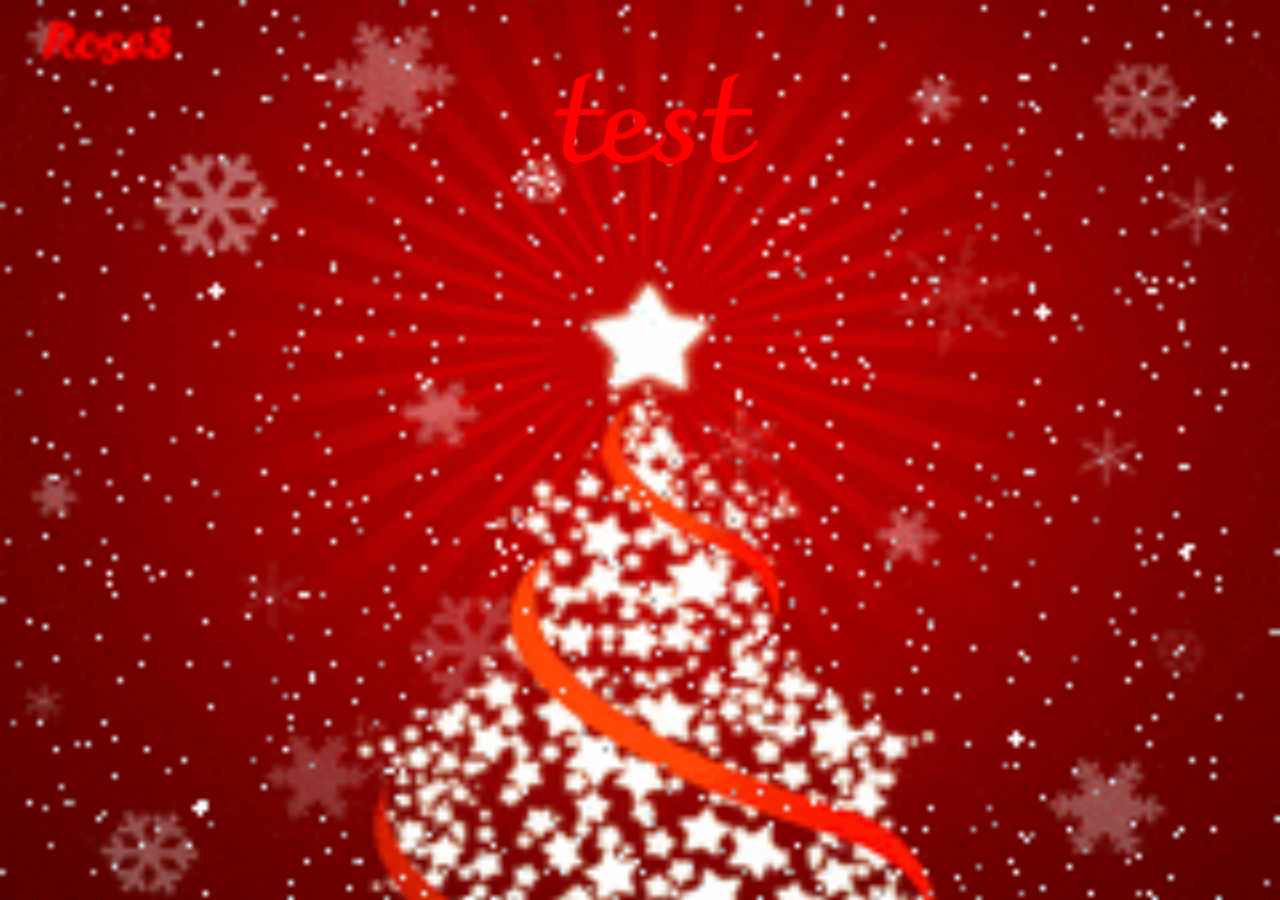
<file: index.html>
<!DOCTYPE HTML PUBLIC "-//W3C//DTD HTML 4.01 Transitional//EN"
"http://www.w3.org/TR/html4/loose.dtd">
<html>
<head>
<title>2HTML 背景顏色 bgcolor 與背景圖片 background 設定 - Wibibi</title>
<link href="https://fonts.googleapis.com/css?family=Black+And+White+Picture" rel="stylesheet">
<link href="https://fonts.googleapis.com/css?family=Noto+Sans+TC" rel="stylesheet">
<link href="https://fonts.googleapis.com/css?family=Charmonman" rel="stylesheet">
<style>
    body{
        background-image: url("merry.gif");
        background-repeat: no-repeat;
        background-size: cover;
        background-color: #000;
    }
    .text {
        width: 100%; 
        position: absolute; 
        color:red; 
        z-index: 1; 
        text-align: center; 
        font-size: 10vw;
        font-family: 'Charmonman', 'Black And White Picture', 'Noto Sans TC', sans-serif;
        font-weight: 1000;
    }
    .blink {
    animation-duration: 1s;
    animation-name: blink;
    animation-iteration-count: infinite;
    animation-direction: alternate;
    animation-timing-function: ease-in-out;
    }
    @keyframes blink {
        from {
            opacity: 1;
            color: brown;
        }
        to {
            opacity: 0;
            color: blue;
        }
    }
</style>

</head>
<body>
    <div class="text blink">test</div>    
</body>
</html>
</file>
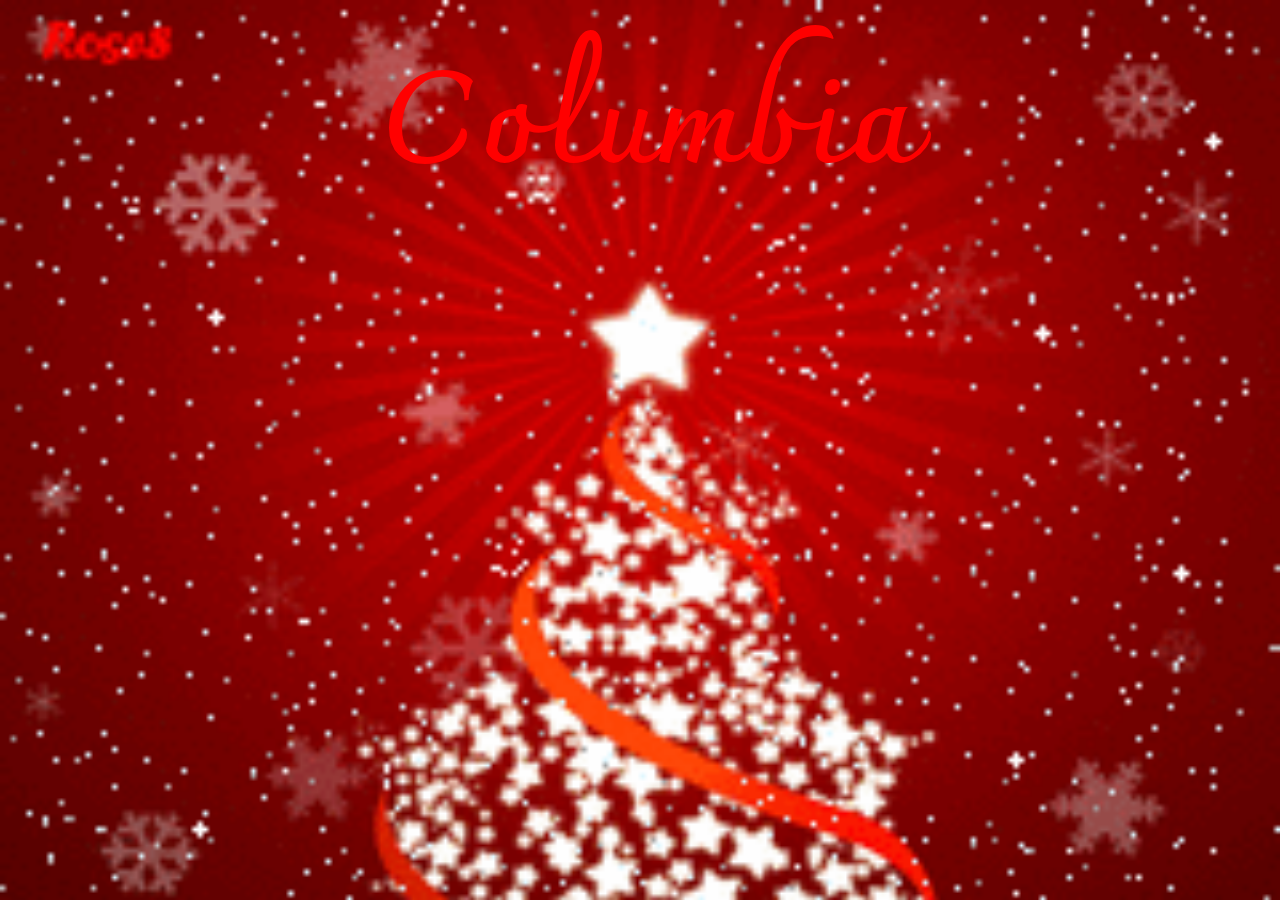
<file: back.html>
<!DOCTYPE HTML PUBLIC "-//W3C//DTD HTML 4.01 Transitional//EN"
"http://www.w3.org/TR/html4/loose.dtd">
<html>
<head>
<title>2HTML 背景顏色 bgcolor 與背景圖片 background 設定 - Wibibi</title>
<link href="https://fonts.googleapis.com/css?family=Black+And+White+Picture" rel="stylesheet">
<link href="https://fonts.googleapis.com/css?family=Noto+Sans+TC" rel="stylesheet">
<link href="https://fonts.googleapis.com/css?family=Charmonman" rel="stylesheet">
<style>
    body{
        background-image: url("merry.gif");
        background-repeat: no-repeat;
        background-size: cover;
        background-color: #000;
    }
    .text {
        width: 100%; 
        position: absolute; 
        color:red; 
        z-index: 1; 
        text-align: center; 
        font-size: 10vw;
        font-family: 'Charmonman', 'Black And White Picture', 'Noto Sans TC', sans-serif;
        font-weight: 1000;
    }
    .blink {
    animation-duration: 1s;
    animation-name: blink;
    animation-iteration-count: infinite;
    animation-direction: alternate;
    animation-timing-function: ease-in-out;
    }
    @keyframes blink {
        from {
            opacity: 1;
            color: brown;
        }
        to {
            opacity: 0;
            color: blue;
        }
    }
</style>

</head>
<body>
    <div class="text blink">Columbia</div>    
</body>
</html>
</file>
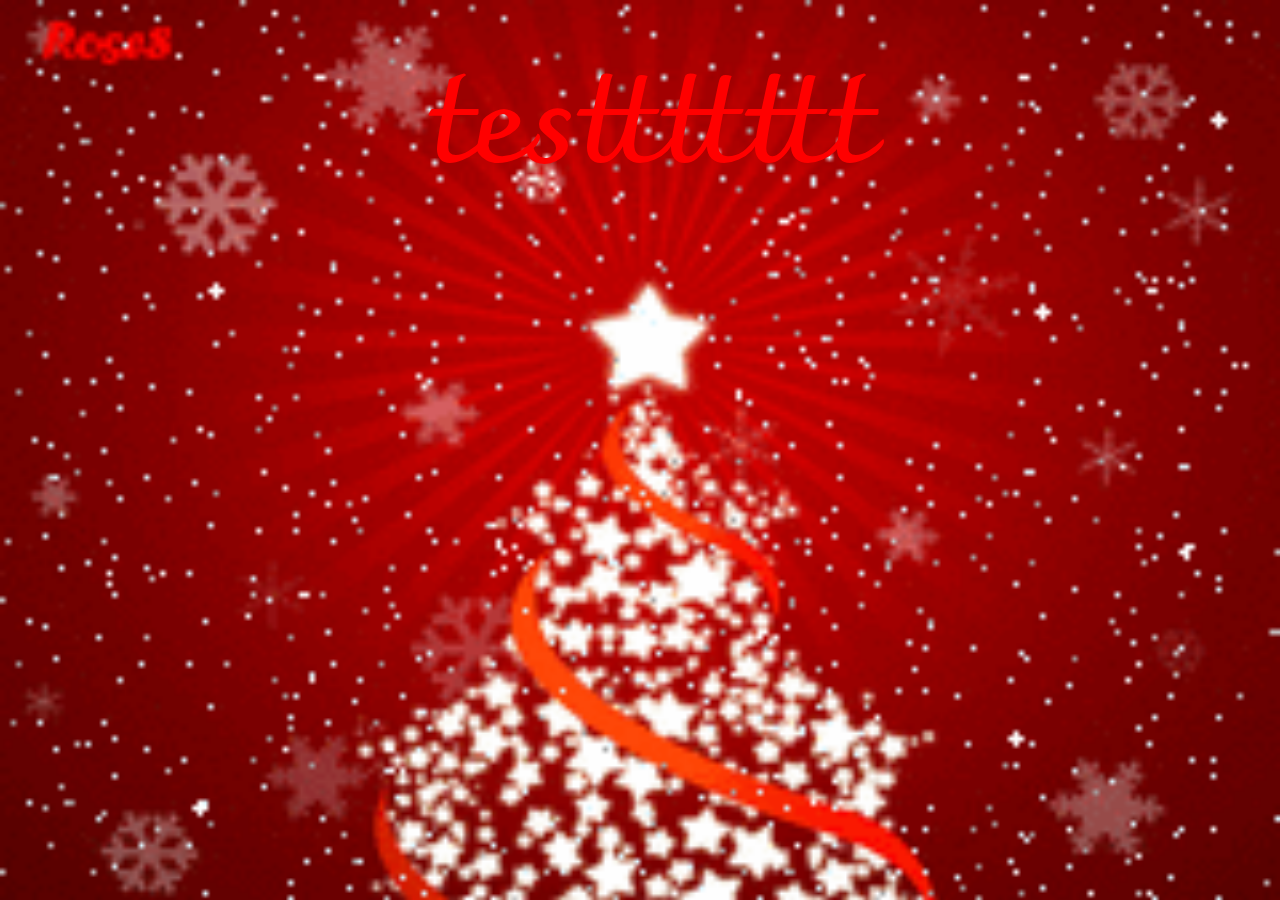
<file: MerryChristmas.html>
<!DOCTYPE HTML PUBLIC "-//W3C//DTD HTML 4.01 Transitional//EN"
"http://www.w3.org/TR/html4/loose.dtd">
<html>
<head>
<title>2HTML 背景顏色 bgcolor 與背景圖片 background 設定 - Wibibi</title>
<link href="https://fonts.googleapis.com/css?family=Black+And+White+Picture" rel="stylesheet">
<link href="https://fonts.googleapis.com/css?family=Noto+Sans+TC" rel="stylesheet">
<link href="https://fonts.googleapis.com/css?family=Charmonman" rel="stylesheet">
<style>
    body{
        background-image: url("merry.gif");
        background-repeat: no-repeat;
        background-size: cover;
    }
    .text {
        width: 100%; 
        position: absolute; 
        color:red; 
        z-index: 1; 
        text-align: center; 
        font-size: 10vw;
        font-family: 'Charmonman', 'Black And White Picture', 'Noto Sans TC', sans-serif;
        font-weight: 1000;
    }
    .blink {
    animation-duration: 1s;
    animation-name: blink;
    animation-iteration-count: infinite;
    animation-direction: alternate;
    animation-timing-function: ease-in-out;
    }
    @keyframes blink {
        from {
            opacity: 1;
            color: brown;
        }
        to {
            opacity: 0;
            color: blue;
        }
    }
</style>

</head>
<body>
    <div class="text blink">testtttttt</div>    
</body>
</html>
</file>
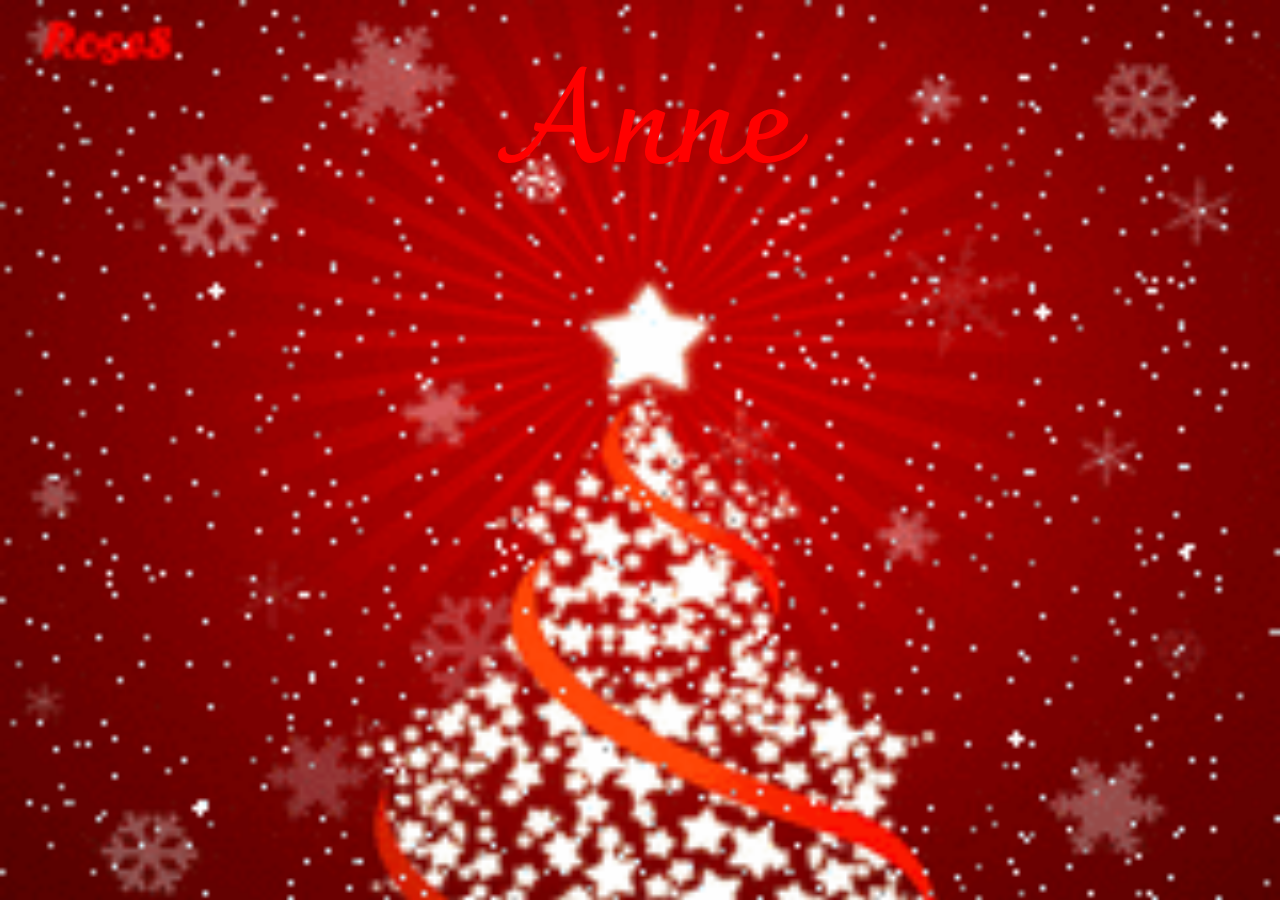
<file: Columbia/Special.html>
<!DOCTYPE HTML PUBLIC "-//W3C//DTD HTML 4.01 Transitional//EN"
"http://www.w3.org/TR/html4/loose.dtd">
<html>
<head>
<title>Merry Christmas~聖誕節快樂~~</title>
<link href="https://fonts.googleapis.com/css?family=Black+And+White+Picture" rel="stylesheet">
<link href="https://fonts.googleapis.com/css?family=Noto+Sans+TC" rel="stylesheet">
<link href="https://fonts.googleapis.com/css?family=Charmonman" rel="stylesheet">
<style>
    body{
        background-image: url("MerryChristmas.gif");
        background-repeat: no-repeat;
        background-size: cover;
    }
    .text {
        width: 100%; 
        position: absolute; 
        color:red; 
        z-index: 1; 
        text-align: center; 
        font-size: 10vw;
        font-family: 'Charmonman', 'Black And White Picture', 'Noto Sans TC', sans-serif;
        font-weight: 1000;
    }
    .blink {
    animation-duration: 1s;
    animation-name: blink;
    animation-iteration-count: infinite;
    animation-direction: alternate;
    animation-timing-function: ease-in-out;
    }
    @keyframes blink {
        from {
            opacity: 1;
            color: brown;
        }
        to {
            opacity: 0;
            color: blue;
        }
    }
</style>

</head>
<body>
    <div class="text blink">Anne</div>    
</body>
</html>
</file>
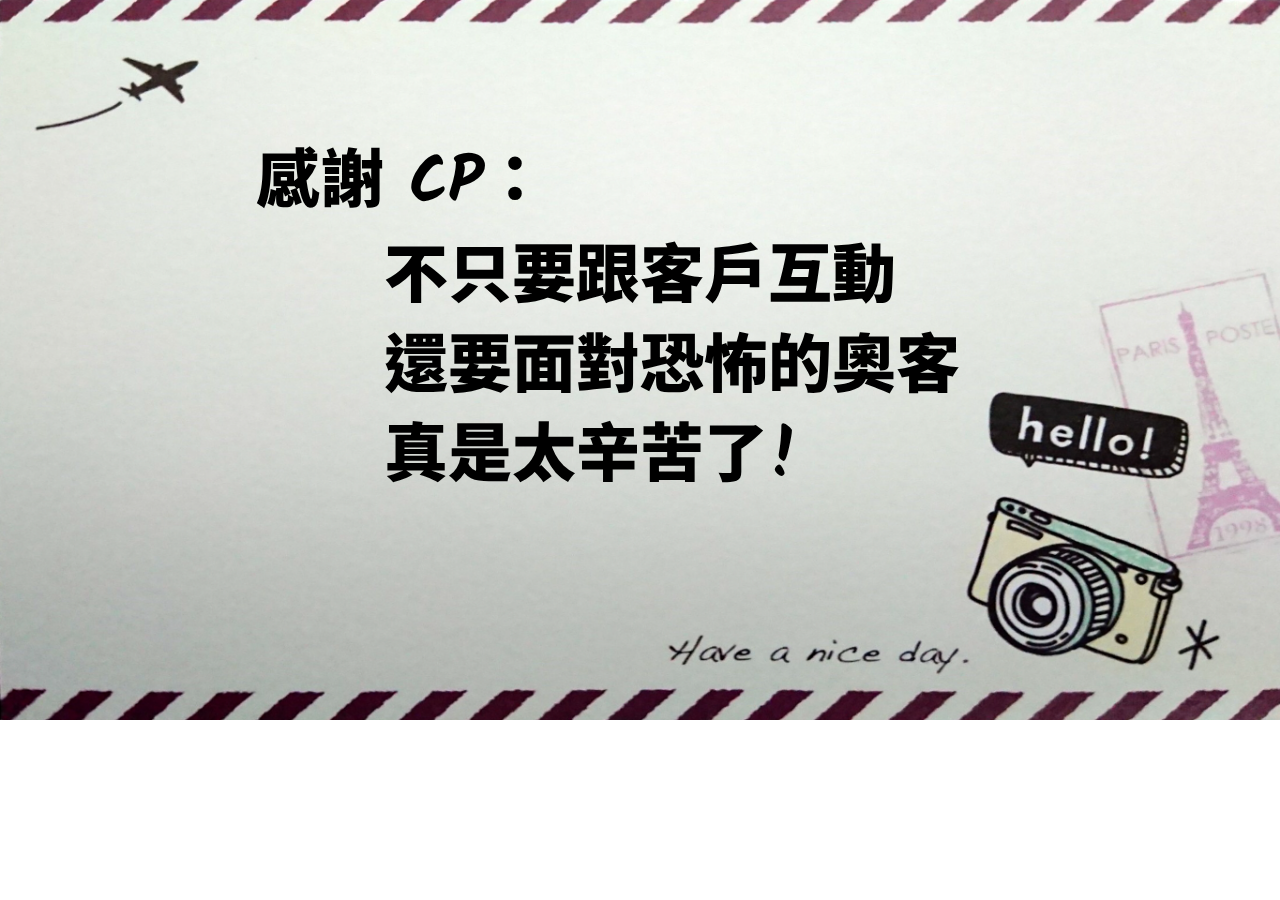
<file: Columbia/thx.html>
<!DOCTYPE html>
<html>
<head>
    <meta charset="utf-8" />
    <meta http-equiv="X-UA-Compatible" content="IE=edge">
    <title>~~~感謝有你~~~</title>
    <meta name="viewport" content="width=device-width, initial-scale=1">
    <script
  src="https://code.jquery.com/jquery-3.3.1.min.js"
  integrity="sha256-FgpCb/KJQlLNfOu91ta32o/NMZxltwRo8QtmkMRdAu8="
  crossorigin="anonymous"></script>
    <link type="text/css" rel="stylesheet" href="main.css">
    <link href="https://fonts.googleapis.com/css?family=Noto+Sans+TC" rel="stylesheet">
    <link href="https://fonts.googleapis.com/css?family=Kalam" rel="stylesheet">
    <style>

    </style>
</head>
<body>
    <div class="first"></div>
    <div class="content"></div>
</body>
</html>
<script>  

var BGPicName = ['1.jpg', '2.jpg', '3.jpg', '4.jpg', '5.jpg', '6.jpg', '7.jpg', '8.jpg', '9.jpg', '10.jpg', '11.jpg', '12.jpg'];

var randomText = [
    ['感謝 Oscar:', '讓我有工作!!\n人資部最帥沒有之一！'], 
    ['感謝 Tommy：', '總務扛霸子!!\n大小事都找你處理~'], 
    ['感謝 Lucia：', '幫我們擋掉很多事情\n還要每天煩錢的事!!'],
    ['感謝 Nico：', '知道系統有問題\n不只不會逼我\n還會幫我解釋~~'],
    ['感謝 Jasmine：', '讓我成為半個FD\n還亂花錢贊助哈哈'],
    ['感謝 Lynn：', '我就不說了\n拜託快回來吧!!'],
    ['感謝 Brian：', '都給你在坦\n我只能support!'],
    ['感謝 Yumin：', '不只要當專業的CP\n還是當CP的頭！'],
    ['感謝 Mick：', '要帶領那麼多人\n而且知道報表問題很多\n但都不會為難我們'],
    ['感謝 Anne：', '要處理兩個部門的東西\n還要夾在業務跟我們之間'],
    ['感謝 Imor：', '還寫卡片嗚嗚\n設計才是默默付出\n讓大家看到公司的功臣啊!'],
    ['感謝 Fion：', '恭喜升官!!\n以後還請多多提拔\n謝~您~'],
    ['感謝 Nana：', '還當聖誕老公公發禮物\n只是沒人那麼瘦'],
    ['感謝 Sally：', '最佳節目主持人獎，\n恭喜得獎！！\n要忙展場真是辛苦~~'],
    ['感謝 Diana：', '幫我講解XD\n還要辦活動跟哩哩摳摳'],
    ['感謝 Jim：', '整天跑KA\n都搞不清楚你是MD還是BD了'],
    ['感謝 Mike：', '要滿足大家的需求，\n太辛苦了吧!'],
    ['感謝 Meg：', '當我的學姐~'],
    ['感謝 Vincent：', 'You know!'],
    ['感謝 Sam & Roken：', '全公司的設備\n都靠二位不眠不休的照顧了!'],
    ['感謝 HR：', '其實就是感謝Oscar啦!'],
    ['感謝 GS：', '上至天花板下至清地毯\n還有什麼比這\n更包羅萬象的工作?'],
    ['感謝 FD：', '錢不是萬能的\n但是沒有錢萬萬不能~~'],
    ['感謝 GED：', '除了要當專業的CP\n還是要代辦海外留遊學的CP'],
    ['感謝 MD：', '要辦各式各樣活動\n還有設計有行銷\n根本燃燒自己照亮公司！'],
    ['感謝 CP：', '不只要跟客戶互動\n還要面對恐怖的奧客\n真是太辛苦了!'],
    ['感謝 IT：', '全公司的設備\n都靠二位不眠不休的照顧了!'],
    ['感謝 BD & CSR：', '公司的錢都是你們賺來的\n沒有你們\n就沒有客戶…就沒有錢'],
    ['感謝 LD：', '堅強的顧問團隊\n是我們的招牌~~'],
    ['感謝 RD：', '讓我有個容身之處~~']
    ];
    
//    ['感謝 Fion：', ''],
//    ['感謝 Ringo：', ''],
//    ['感謝 Amelie：', ''],
//    ['感謝 Yvonne：', ''],

SetBackground();
SetText();
function SetBackground() {
    var targetBG = Math.floor(Math.random() * BGPicName.length);
    $('html').css({
        "background" : "url(" + BGPicName[targetBG] + ")",
        "background-repeat" : "no-repeat",
        "background-size" : "cover"
    });
}

function SetText(){
    var targetText = Math.floor(Math.random() * randomText.length);
    $('.first').text(randomText[targetText][0]);
    $('<div>' + StringLineBreak(randomText[targetText][1]) + '</div>').appendTo('.content');
}

function StringLineBreak(text) {        
    return text.replace(/\n/gi, '</div><div>');
}

</script>
</file>
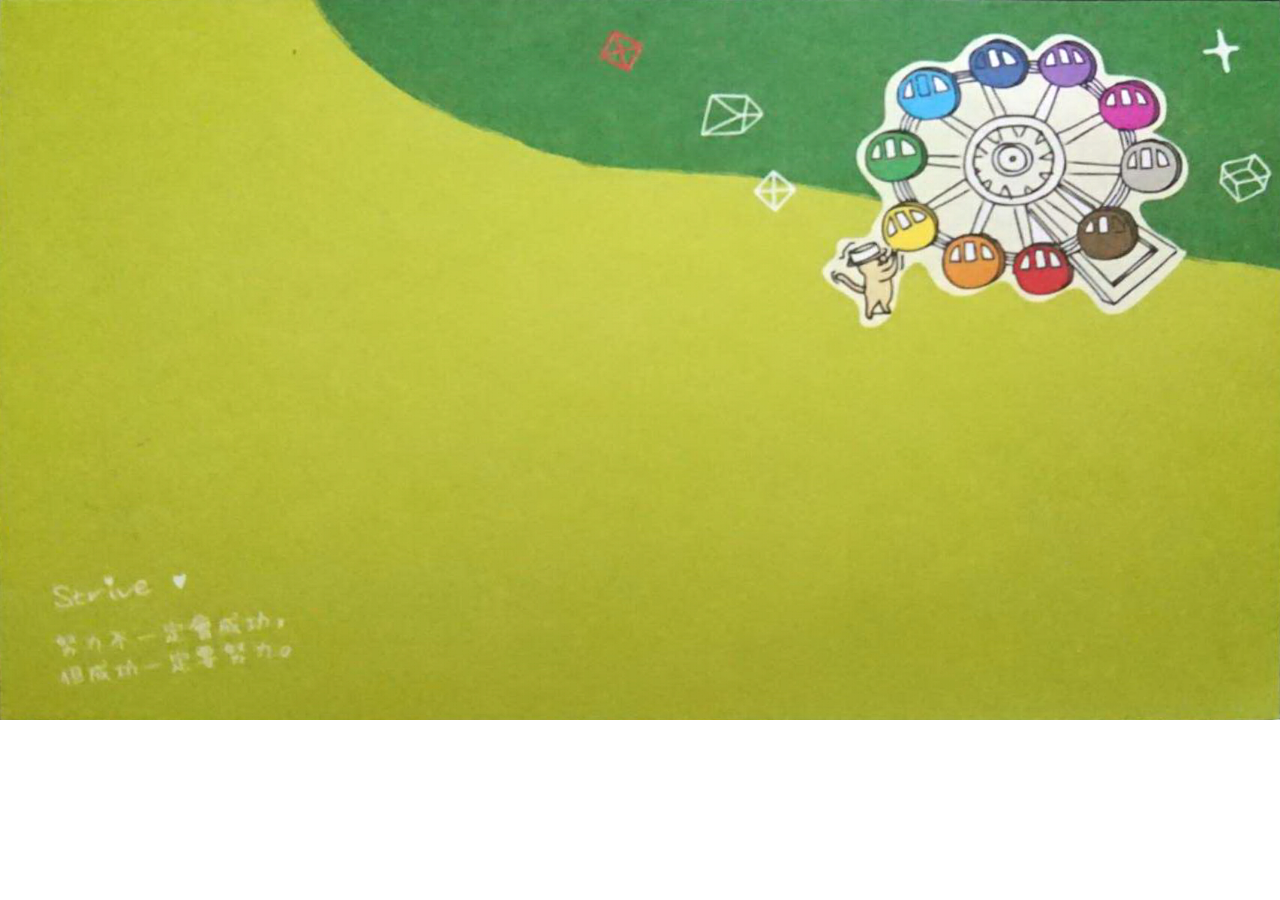
<file: Columbia/thx2.html>
<!DOCTYPE html>
<html>
<head>
    <meta charset="utf-8" />
    <meta http-equiv="X-UA-Compatible" content="IE=edge">
    <title>小卡片</title>
    <meta name="viewport" content="width=device-width, initial-scale=1">
    <script
  src="https://code.jquery.com/jquery-3.3.1.min.js"
  integrity="sha256-FgpCb/KJQlLNfOu91ta32o/NMZxltwRo8QtmkMRdAu8="
  crossorigin="anonymous"></script>
    <link type="text/css" rel="stylesheet" href="main.css">
    <style>

    </style>
</head>
<body>
    <div class="first"></div>
    <div class="content"></div>
</body>
</html>
<script>  

var BGPicName = ['1.jpg', '2.jpg', '3.jpg', '4.jpg', '5.jpg', '6.jpg', '7.jpg', '8.jpg', '9.jpg', '10.jpg', '11.jpg', '12.jpg'];

var randomText = [
    ['感謝 Oscar:', '讓我有工作!!\n人資部最帥沒有之一！'], 
    ['感謝 Tommy：', '總務扛霸子!!\n大小事都找你處理~'], 
    ['感謝 Lucia：', '幫我們擋掉很多事情\n還要每天煩錢的事!!'],
    ['感謝 Nico：', '知道系統有問題\n不只不會逼我\n還會幫我解釋~~'],
    ['感謝 Jasmine：', '讓我成為半個FD\n還亂花錢贊助哈哈'],
    ['感謝 Lynn：', '我就不說了\n拜託快回來吧!!'],
    ['感謝 Brian：', '都給你在坦\n我只能support!'],
    ['感謝 Yumin：', '不只要當專業的CP\n還是當CP的頭！'],
    ['感謝 Mick：', '要帶領那麼多人\n而且知道報表問題很多\n但都不會為難我們'],
    ['感謝 Anne：', '要處理兩個部門的東西\n還要夾在業務跟我們之間'],
    ['感謝 Imor：', '還寫卡片嗚嗚\n設計才是默默付出\n讓大家看到公司的功臣啊!'],
    ['感謝 Nana：', '還當聖誕老公公發禮物\n只是沒人那麼瘦'],
    ['感謝 Sally：', '最佳節目主持人獎，\n恭喜得獎！！'],
    ['感謝 Diana：', '幫我講解XD\n還要辦活動跟哩哩摳摳'],
    ['感謝 Jim：', '整天跑KA\n都搞不清楚你是MD還是BD了'],
    ['感謝 Mike：', '要滿足大家的需求，\n太辛苦了吧!'],
    ['感謝 Meg：', '當我的學姐~'],
    ['感謝 Vincent：', 'You know!'],
    ['感謝 Sam & Roken：', '全公司的設備\n都靠二位不眠不休的照顧了!'],
    ['感謝 HR：', '其實就是感謝Oscar啦!'],
    ['感謝 GS：', '上至天花板下至清地毯\n還有什麼比這\n更包羅萬象的工作?'],
    ['感謝 FD：', '錢不是萬能的\n但是沒有錢萬萬不能~~'],
    ['感謝 GED：', '除了要當專業的CP\n還是要代辦海外留遊學的CP'],
    ['感謝 MD：', '要辦各式各樣活動\n還有設計有行銷\n根本燃燒自己照亮公司！'],
    ['感謝 CP：', '不只要跟客戶互動\n還要面對恐怖的奧客\n真是太辛苦了!'],
    ['感謝 IT：', '全公司的設備\n都靠二位不眠不休的照顧了!'],
    ['感謝 BD & CSR：', '公司的錢都是你們賺來的\n沒有你們\n就沒有客戶…就沒有錢'],
    ['感謝 LD：', '堅強的顧問團隊\n是我們的招牌~~'],
    ['感謝 RD：', '讓我有個容身之處~~']
    ];
    
//    ['感謝 Fion：', ''],
//    ['感謝 Ringo：', ''],
//    ['感謝 Amelie：', ''],
//    ['感謝 Yvonne：', ''],


var timer = 0, isDisplayText = false;

$(function(){    
    var intervalFunction = setInterval(function(){
        timer += 10;

        if (timer >= 1000 && !isDisplayText) {
            SetText();
            isDisplayText = true;
        }
    },10);
});

SetBackground();
function SetBackground() {
    var targetBG = Math.floor(Math.random() * BGPicName.length);
    if (targetBG != localStorage.getItem("previousIndex") || localStorage.getItem("previousIndex") == null) {
        $('html').css({
            "background" : "url(" + BGPicName[targetBG] + ")",
            "background-repeat" : "no-repeat",
            "background-size" : "cover"
        });
        localStorage.setItem("previousIndex", targetBG);
    } else {
        SetBackground();
    }
}

function SetText(){
    var targetText = Math.floor(Math.random() * randomText.length);
    $('.first').text(randomText[targetText][0]);
    $('<div>' + StringLineBreak(randomText[targetText][1]) + '</div>').appendTo('.content');
}

function StringLineBreak(text) {        
    return text.replace(/\n/gi, '</div><div>');
}

</script>
</file>
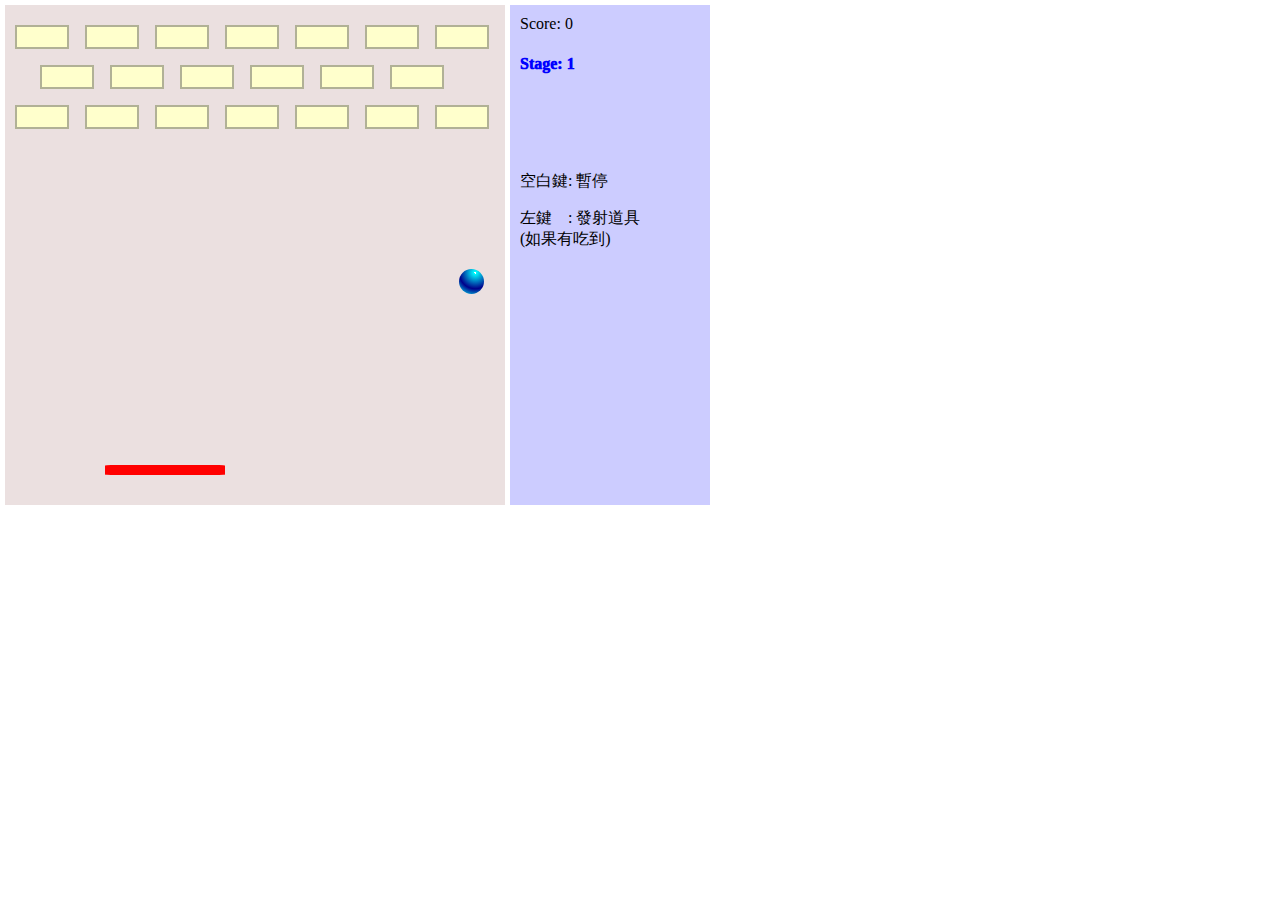
<file: test/EndHomeWork.html>
<!DOCTYPE html>
<html>
<head>
    <meta charset="utf-8" />
    <meta http-equiv="X-UA-Compatible" content="IE=edge">
    <title>打磚塊</title>
    <meta name="viewport" content="width=device-width, initial-scale=1">
    <script
  src="https://code.jquery.com/jquery-3.3.1.min.js"
  integrity="sha256-FgpCb/KJQlLNfOu91ta32o/NMZxltwRo8QtmkMRdAu8="
  crossorigin="anonymous"></script>
    <link type="text/css" rel="stylesheet" href="main.css">
    <style>
        html, body {
            top:0;
            margin: 0;
            padding: 0;
        }
    </style>
</head>
<body>
    <div class="game">
        <div id="ball" class="ball"></div>
        <div id="gameover" class="gameover">GAME OVER</div>
        <div id="pause" class="pause">Pause</div>
        <div id="board" class="board"></div>
        <div class="leftGun"></div>
        <div class="rightGun"></div>
                
        <div class="tile" style="top:20px; left: 10px"></div> 
        <div class="tile" style="top:20px; left: 80px"></div>  
        <div class="tile" style="top:20px; left: 150px"></div> 
        <div class="tile" style="top:20px; left: 220px"></div> 
        <div class="tile" style="top:20px; left: 290px"></div> 
        <div class="tile" style="top:20px; left: 360px"></div> 
        <div class="tile" style="top:20px; left: 430px"></div> 

        <div class="tile" style="top:60px; left: 35px"></div>  
        <div class="tile" style="top:60px; left: 105px"></div> 
        <div class="tile" style="top:60px; left: 175px"></div> 
        <div class="tile" style="top:60px; left: 245px"></div> 
        <div class="tile" style="top:60px; left: 315px"></div> 
        <div class="tile" style="top:60px; left: 385px"></div> 

        <div class="tile" style="top:100px; left: 10px"></div> 
        <div class="tile" style="top:100px; left: 80px"></div> 
        <div class="tile" style="top:100px; left: 150px"></div>
        <div class="tile" style="top:100px; left: 220px"></div>
        <div class="tile" style="top:100px; left: 290px"></div>
        <div class="tile" style="top:100px; left: 360px"></div>
        <div class="tile" style="top:100px; left: 430px"></div>

    </div>
    <div class="panel">
        <div class="displayScore">Score</div>
        <div class="displayStage">Stage: </div>
        <div class="description">
            <p>空白鍵: 暫停</p>
            <p>左鍵　: 發射道具<br/>(如果有吃到)</p>
        </div>
    </div>
    
</body>
</html>
<script>    
    var fixedSpeed = 3;

    var nowBallY = 0, nowBallX = 0;
    var verticalSpeed = -2, horizontalSpeed = 3;
    var ballR2 = 0;
    var nowBoardX = 0,boardWidth = 0;
    var tileWidth = 0, tileHeight = 0;
    var isBallIn_HR = false, isBallIn_VT = false;
    var theTile;

    var score = 0, stage = 1, isPlaying = true, isGameOver = false, combo = 0, isFireball = false, isDying = false, 
        clearTileInfo = true, canShoot = false, isShoot = false;

    var fireballTimer = 0, rebound = 0, reboundTimer = 0, previosTileTop = 0, clearTileTimer = 0, shootTimer = 0;

    $(function(){
        //球體移動規則
        var intervalFunction = setInterval(function(){
            ballR2 = +$(".ball").css('width').substring(0, $(".ball").css('width').search('px'));
            nowBoardX = +$(".board").css("left").substring(0,$('.board').css("left").search('px'));
            nowBoardY = +$(".board").css("top").substring(0, $(".board").css("top").search('px'));
            nowBallX = +$(".ball").css('left').substring(0, $(".ball").css('left').search('px'));
            nowBallY = +$(".ball").css('top').substring(0, $(".ball").css('top').search('px'));
            boardWidth = +$(".board").css("width").substring(0,$('.board').css("width").search('px'));
            boardHeight = +$(".board").css("height").substring(0,$('.board').css("height").search('px'));

            fixedSpeed += 0.0002;
            //反彈
            if (isPlaying) {
                nowBallX += horizontalSpeed;
                nowBallY += verticalSpeed;
                $(".ball").css({
                    "top": nowBallY + 'px',
                    "left": nowBallX + 'px'
                });
                if (nowBallX + ballR2 > +$(".game").css("width").substring(0, $(".game").css("width").search('px')) || nowBallX < 0) {
                    horizontalSpeed *= -1;
                    rebound ++;
                }
                if (nowBallY + ballR2 > +$(".game").css("height").substring(0, $(".game").css("height").search('px')) || nowBallY < 0) {
                    verticalSpeed *= -1;
                    rebound ++;
                }
            }

            //接球
            if (nowBallY + ballR2  > nowBoardY && nowBallY < nowBoardY + boardHeight &&
            nowBallX + ballR2 > nowBoardX && nowBallX < nowBoardX + boardWidth) {
                horizontalSpeed = ((nowBallX + ballR2 / 2) - (nowBoardX + boardWidth / 2)) / (boardWidth / 2) * 3;
                verticalSpeed = Math.sqrt(Math.abs(Math.pow(fixedSpeed,2) - Math.pow(horizontalSpeed, 2)));
                verticalSpeed *= -1;
                combo = 0;
                
            }

            //★★★★★★★★★★★★★★遊戲結束★★★★★★★★★★★★★★★
            if (nowBallY + ballR2 > +$(".game").css("height").substring(0, $(".game").css("height").search('px'))) {
                GameOver();
            }     
            
            clearTileTimer += 10;
            //打磚塊
            $(".tile").each(function(tiles) {
                tileWidth = +$(this).css("width").substring(0,$(this).css("width").search('px'));
                tileHeight = +$(this).css("height").substring(0,$(this).css("height").search('px'));

                //判斷球與各個磚塊的方位
                if ((nowBallX + ballR2 <= +$(this).css("left").substring(0, $(this).css("left").search('px'))) ||
                (nowBallX >= tileWidth + +$(this).css("left").substring(0, $(this).css("left").search('px')))) {
                    isBallIn_HR = true;
                } else if ((nowBallX + ballR2 > +$(this).css("left").substring(0, $(this).css("left").search('px'))) ||
                (nowBallX < tileWidth + +$(this).css("left").substring(0, $(this).css("left").search('px')))) {                   
                    isBallIn_HR = false;
                }
                
                if ((nowBallY + ballR2 <= +$(this).css("top").substring(0, $(this).css("top").search('px'))) ||
                nowBallY >= +$(this).css("top").substring(0, $(this).css("top").search('px')) + tileHeight) {
                    isBallIn_VT = true;
                } else if ((nowBallY + ballR2 > +$(this).css("top").substring(0, $(this).css("top").search('px'))) ||
                nowBallY  < +$(this).css("top").substring(0, $(this).css("top").search('px')) + tileHeight) {
                    isBallIn_VT = false;
                }

                theTile = $(this);
                //球體碰撞偵測
                if ((nowBallX + ballR2 > +$(this).css("left").substring(0, $(this).css("left").search('px')) - Math.abs(horizontalSpeed)) &&
                (nowBallX < tileWidth + Math.abs(horizontalSpeed) + +$(this).css("left").substring(0, $(this).css("left").search('px'))) &&
                ((nowBallY + ballR2 > +$(this).css("top").substring(0, $(this).css("top").search('px')) - Math.abs(verticalSpeed)) &&
                nowBallY  < +$(this).css("top").substring(0, $(this).css("top").search('px')) + tileHeight + Math.abs(verticalSpeed))) {

                    if (!isFireball) {
                        if (isBallIn_VT) {
                            if ((previosTileTop != +$(this).css("top").substring(0, $(this).css("top").search('px')) - Math.abs(verticalSpeed)) && clearTileInfo) {
                                verticalSpeed *= -1;
                                previosTileTop = +$(this).css("top").substring(0, $(this).css("top").search('px')) - Math.abs(verticalSpeed);
                                clearTileTimer = 0;
                                clearTileInfo = false;
                            }
                        } else {
                            if (isBallIn_HR) {                            
                                horizontalSpeed *= -1;
                            }
                        }
                    }
                    RandomToCreateItem();


                    combo ++;
                    score += combo * 10;
                    $(this).remove();
                }

                $('.bullet').each(function() {
                    bulletX = +$(this).css('left').substring(0, $(this).css("left").search('px'));
                    bulletY = +$(this).css('top').substring(0, $(this).css("top").search('px'));
                    bulletWidht = +$(this).css('width').substring(0, $(this).css("width").search('px'));
                    bulletHeight = +$(this).css('height').substring(0, $(this).css("height").search('px'));

                    if (bulletY < +theTile.css('top').substring(0, theTile.css("top").search('px')) + tileHeight - verticalSpeed &&
                    bulletY + bulletHeight > +theTile.css('top').substring(0, theTile.css("top").search('px')) &&
                    bulletX + bulletWidht > +theTile.css('left').substring(0, theTile.css("left").search('px')) &&
                    bulletX < +theTile.css('left').substring(0, theTile.css("left").search('px')) + tileWidth - horizontalSpeed) {

                        RandomToCreateItem();

                        $(this).remove();
                        theTile.remove();
                        score += 10;
                    }
                });

            });

            if (clearTileTimer >= 50) {
                clearTileInfo = true;
            }

            //子彈
            $('.bullet').each(function() {
                bulletY = +$(this).css('top').substring(0, $(this).css("top").search('px'));
                if (isPlaying) {
                    $(this).css({
                        "top" : bulletY - 5 + "px"
                    });
                }
                if (bulletY < 0) {
                    $(this).remove();
                }
            });

            //射擊槍
            $('.leftGun').css({
                "top" : (nowBoardY - 20) + "px",
                "left" : nowBoardX + "px"
            });

            $('.rightGun').css({
                "top" : (nowBoardY - 20) + "px",
                "left" : (nowBoardX + boardWidth) + "px"
            });

            //道具墜落
            $('.item').each(function(){
                var itemTop = +$(this).css('top').substring(0, $(this).css("top").search('px')); 
                var itemLeft = +$(this).css('left').substring(0, $(this).css("left").search('px')); 
                var itemHeight = +$(this).css('height').substring(0, $(this).css("height").search('px'));
                var itemWidth = +$(this).css('width').substring(0, $(this).css("width").search('px'));

                if (isPlaying) {
                    $(this).css({
                        "top" : itemTop + 1 + "px"
                    });
                }

                if ((itemTop + itemHeight > nowBoardY && itemTop < nowBoardY + boardHeight &&
                itemLeft + itemWidth > nowBoardX && itemLeft < nowBoardX + boardWidth)) {
                    switch (+$(this).css('z-index')) {
                        case 770:
                            DecreaseBoardWidth();
                            break;
                        case 771:
                            IncreaseBoardWidth();
                            break;
                        case 772:
                            DecreaseBallSize();
                            break;
                        case 773:
                            IncreaseBallSize();
                            break;
                        case 774:
                            FireballOn();
                            break;
                        case 775:
                            Die();
                            break;
                        case 776:
                            IncreaseBallSpeed();
                            break;
                        case 777:
                            DecreaseBallSpeed();
                            break;
                        case 778:
                            ShootGun();
                            break;
                        default:
                            alert('Oops! Something error! Please refresh the page.');
                            break;
                    }
                    $(this).remove();
                }
                if ((itemTop + itemHeight > +$(".game").css("height").substring(0, $(".game").css("height").search('px')))){
                    $(this).remove();
                }

            });
            
            //道具效果計數器&動畫
            if (isFireball) {
                fireballTimer += 10;
                if (fireballTimer >= 3000) {
                    FireballOff();
                    isFireball = false;
                    fireballTimer = 0;
                }
            }

            if (isDying) {
                $('.board').css({
                    "top" : nowBoardY + 2 + "px",
                    "opacity" : +$(".board").css("opacity") - 0.1
                });
                if ($('.board').css("opacity") == 0) {
                    isDying = false;
                    GameOver();
                }
            }

            if (isShoot) {
                shootTimer += 10;
                if (shootTimer >= 300) {
                    shootTimer = 0;
                    isShoot = false;
                }
            }

            if (!canShoot) {
                $('.leftGun').css({
                    "display" : "none"
                });

                $('.rightGun').css({
                    "display" : "none"
                });
            }

            //生成下一關
            if ($('.tile').length == 0) {

                $('.bullet').each(function() {
                    $(this).remove();
                });
                canShoot = false;
                shootTimer = 0;
                isShoot = false;

                $('.leftGun').css({
                    "display" : "none"
                });

                $('.rightGun').css({
                    "display" : "none"
                });

                var stageStyle = Math.floor(Math.random() * 5);

                if (stageStyle == 0) {
                    $('<div class="tile" style="top:20px; left: 10px"></div>'+
                    '<div class="tile" style="top:20px; left: 80px"></div>'+
                    '<div class="tile" style="top:20px; left: 150px"></div>'+
                    '<div class="tile" style="top:20px; left: 220px"></div>'+
                    '<div class="tile" style="top:20px; left: 290px"></div>'+
                    '<div class="tile" style="top:20px; left: 360px"></div>'+
                    '<div class="tile" style="top:20px; left: 430px"></div>'+
                    '<div class="tile" style="top:60px; left: 35px"></div>'+
                    '<div class="tile" style="top:60px; left: 105px"></div>'+
                    '<div class="tile" style="top:60px; left: 175px"></div>'+
                    '<div class="tile" style="top:60px; left: 245px"></div>'+
                    '<div class="tile" style="top:60px; left: 315px"></div>'+
                    '<div class="tile" style="top:60px; left: 385px"></div>'+
                    '<div class="tile" style="top:100px; left: 10px"></div>'+
                    '<div class="tile" style="top:100px; left: 80px"></div>'+
                    '<div class="tile" style="top:100px; left: 150px"></div>'+
                    '<div class="tile" style="top:100px; left: 220px"></div>'+
                    '<div class="tile" style="top:100px; left: 290px"></div>'+
                    '<div class="tile" style="top:100px; left: 360px"></div>'+
                    '<div class="tile" style="top:100px; left: 430px"></div>').appendTo('.game');
                } else if (stageStyle == 1) {
                    $('<div class="tile" style="background: #777;border: 2px solid #444; top:5px; left: 3px"></div>    '+
                    '<div class="tile" style="background: #777;border: 2px solid #444; top:5px; left: 58px"></div>   '+
                    '<div class="tile" style="background: #777;border: 2px solid #444; top:5px; left: 113px"></div>  '+
                    '<div class="tile" style="background: #777;border: 2px solid #444; top:5px; left: 168px"></div>  '+
                    '<div class="tile" style="background: #777;border: 2px solid #444; top:5px; left: 223px"></div>  '+
                    '<div class="tile" style="background: #777;border: 2px solid #444; top:5px; left: 278px"></div>  '+
                    '<div class="tile" style="background: #777;border: 2px solid #444; top:5px; left: 333px"></div>  '+
                    '<div class="tile" style="background: #777;border: 2px solid #444; top:5px; left: 388px"></div>  '+
                    '<div class="tile" style="background: #777;border: 2px solid #444; top:5px; left: 443px"></div>  '+
                    '<div class="tile" style="background: #777;border: 2px solid #444; top:30px; left: 30px"></div>  '+
                    '<div class="tile" style="background: #777;border: 2px solid #444; top:30px; left: 85px"></div>  '+
                    '<div class="tile" style="background: #777;border: 2px solid #444; top:30px; left: 140px"></div> '+
                    '<div class="tile" style="background: #777;border: 2px solid #444; top:30px; left: 195px"></div> '+
                    '<div class="tile" style="background: #777;border: 2px solid #444; top:30px; left: 250px"></div> '+
                    '<div class="tile" style="background: #777;border: 2px solid #444; top:30px; left: 305px"></div> '+
                    '<div class="tile" style="background: #777;border: 2px solid #444; top:30px; left: 360px"></div> '+
                    '<div class="tile" style="background: #777;border: 2px solid #444; top:30px; left: 415px"></div> '+
                    '<div class="tile" style="background: #777;border: 2px solid #444; top:55px; left: 3px"></div>   '+
                    '<div class="tile" style="background: #777;border: 2px solid #444; top:55px; left: 58px"></div>  '+
                    '<div class="tile" style="background: #777;border: 2px solid #444; top:55px; left: 113px"></div> '+
                    '<div class="tile" style="background: #777;border: 2px solid #444; top:55px; left: 168px"></div> '+
                    '<div class="tile" style="background: #777;border: 2px solid #444; top:55px; left: 223px"></div> '+
                    '<div class="tile" style="background: #777;border: 2px solid #444; top:55px; left: 278px"></div> '+
                    '<div class="tile" style="background: #777;border: 2px solid #444; top:55px; left: 333px"></div> '+
                    '<div class="tile" style="background: #777;border: 2px solid #444; top:55px; left: 388px"></div> '+
                    '<div class="tile" style="background: #777;border: 2px solid #444; top:55px; left: 443px"></div> '+
                    '<div class="tile" style="background: #777;border: 2px solid #444; top:80px; left: 30px"></div>  '+
                    '<div class="tile" style="background: #777;border: 2px solid #444; top:80px; left: 85px"></div>  '+
                    '<div class="tile" style="background: #777;border: 2px solid #444; top:80px; left: 140px"></div> '+
                    '<div class="tile" style="background: #777;border: 2px solid #444; top:80px; left: 195px"></div> '+
                    '<div class="tile" style="background: #777;border: 2px solid #444; top:80px; left: 250px"></div> '+
                    '<div class="tile" style="background: #777;border: 2px solid #444; top:80px; left: 305px"></div> '+
                    '<div class="tile" style="background: #777;border: 2px solid #444; top:80px; left: 360px"></div> '+
                    '<div class="tile" style="background: #777;border: 2px solid #444; top:80px; left: 415px"></div> '+
                    '<div class="tile" style="background: #777;border: 2px solid #444; top:105px; left: 3px"></div>  '+
                    '<div class="tile" style="background: #777;border: 2px solid #444; top:105px; left: 58px"></div> '+
                    '<div class="tile" style="background: #777;border: 2px solid #444; top:105px; left: 113px"></div>'+
                    '<div class="tile" style="background: #777;border: 2px solid #444; top:105px; left: 168px"></div>'+
                    '<div class="tile" style="background: #777;border: 2px solid #444; top:105px; left: 223px"></div>'+
                    '<div class="tile" style="background: #777;border: 2px solid #444; top:105px; left: 278px"></div>'+
                    '<div class="tile" style="background: #777;border: 2px solid #444; top:105px; left: 333px"></div>'+
                    '<div class="tile" style="background: #777;border: 2px solid #444; top:105px; left: 388px"></div>'+
                    '<div class="tile" style="background: #777;border: 2px solid #444; top:105px; left: 443px"></div>').appendTo('.game');
                } else if (stageStyle == 2) {
                    $('<div class="tile" style="background: #A14835; top:5px; left: 3px"></div>    '+
                    '<div class="tile" style="background: #A14835; top:5px; left: 58px"></div>   '+
                    '<div class="tile" style="background: #A14835; top:5px; left: 113px"></div>  '+
                    '<div class="tile" style="background: #A14835; top:5px; left: 168px"></div>  '+
                    '<div class="tile" style="background: #A14835; top:5px; left: 223px"></div>  '+
                    '<div class="tile" style="background: #A14835; top:5px; left: 278px"></div>  '+
                    '<div class="tile" style="background: #A14835; top:5px; left: 333px"></div>  '+
                    '<div class="tile" style="background: #A14835; top:5px; left: 388px"></div>  '+
                    '<div class="tile" style="background: #A14835; top:5px; left: 443px"></div>  '+
                    '<div class="tile" style="background: #A14835; top:30px; left: 30px"></div>  '+
                    '<div class="tile" style="background: #A14835; top:30px; left: 85px"></div>  '+
                    '<div class="tile" style="background: #A14835; top:30px; left: 140px"></div> '+
                    '<div class="tile" style="background: #A14835; top:30px; left: 195px"></div> '+
                    '<div class="tile" style="background: #A14835; top:30px; left: 250px"></div> '+
                    '<div class="tile" style="background: #A14835; top:30px; left: 305px"></div> '+
                    '<div class="tile" style="background: #A14835; top:30px; left: 360px"></div> '+
                    '<div class="tile" style="background: #A14835; top:30px; left: 415px"></div> '+
                    '<div class="tile" style="background: #A14835; top:30px; left: 30px"></div>  '+
                    '<div class="tile" style="background: #A14835; top:30px; left: 85px"></div>  '+
                    '<div class="tile" style="background: #A14835; top:30px; left: 360px"></div> '+
                    '<div class="tile" style="background: #A14835; top:30px; left: 415px"></div> '+
                    '<div class="tile" style="background: #A14835; top:55px; left: 3px"></div>   '+
                    '<div class="tile" style="background: #A14835; top:55px; left: 58px"></div>  '+
                    '<div class="tile" style="background: #A14835; top:55px; left: 388px"></div> '+
                    '<div class="tile" style="background: #A14835; top:55px; left: 443px"></div> '+
                    '<div class="tile" style="background: #A14835; top:80px; left: 30px"></div>  '+
                    '<div class="tile" style="background: #A14835; top:80px; left: 85px"></div>  '+
                    '<div class="tile" style="background: #A14835; top:80px; left: 360px"></div> '+
                    '<div class="tile" style="background: #A14835; top:80px; left: 415px"></div> '+
                    '<div class="tile" style="background: #A14835; top:105px; left: 3px"></div>  '+
                    '<div class="tile" style="background: #A14835; top:105px; left: 58px"></div> '+
                    '<div class="tile" style="background: #A14835; top:105px; left: 388px"></div>'+
                    '<div class="tile" style="background: #A14835; top:105px; left: 443px"></div>').appendTo('.game');
                } else if (stageStyle == 3) {
                    $('<div class="tile" style="top:5px; left: 58px"></div>   '+
                    '<div class="tile" style="top:5px; left: 113px"></div>  '+
                    '<div class="tile" style="top:5px; left: 168px"></div>  '+
                    '<div class="tile" style="top:5px; left: 278px"></div>  '+
                    '<div class="tile" style="top:5px; left: 333px"></div>  '+
                    '<div class="tile" style="top:5px; left: 388px"></div>  '+
                    '<div class="tile" style="top:30px; left: 58px"></div>  '+
                    '<div class="tile" style="top:30px; left: 168px"></div> '+
                    '<div class="tile" style="top:30px; left: 278px"></div> '+
                    '<div class="tile" style="top:30px; left: 388px"></div> '+
                    '<div class="tile" style="top:55px; left: 58px"></div>  '+
                    '<div class="tile" style="top:55px; left: 113px"></div> '+
                    '<div class="tile" style="top:55px; left: 168px"></div> '+
                    '<div class="tile" style="top:55px; left: 388px"></div> '+
                    '<div class="tile" style="top:80px; left: 58px"></div>  '+
                    '<div class="tile" style="top:80px; left: 168px"></div> '+
                    '<div class="tile" style="top:80px; left: 388px"></div> '+
                    '<div class="tile" style="top:105px; left: 58px"></div> '+
                    '<div class="tile" style="top:105px; left: 113px"></div>'+
                    '<div class="tile" style="top:105px; left: 168px"></div>'+
                    '<div class="tile" style="top:105px; left: 388px"></div>').appendTo('.game');
                } else {
                    $('<div class="tile" style="background: #FF1E5E; top:5px; left: 168px"></div>  '+
                    '<div class="tile" style="background: #FF1E5E; top:5px; left: 278px"></div>  '+
                    '<div class="tile" style="background: #FF1E5E; top:30px; left: 113px"></div> '+
                    '<div class="tile" style="background: #FF1E5E; top:30px; left: 168px"></div> '+
                    '<div class="tile" style="background: #FF1E5E; top:30px; left: 223px"></div> '+
                    '<div class="tile" style="background: #FF1E5E; top:30px; left: 278px"></div> '+
                    '<div class="tile" style="background: #FF1E5E; top:30px; left: 333px"></div> '+
                    '<div class="tile" style="background: #FF1E5E; top:55px; left: 113px"></div> '+
                    '<div class="tile" style="background: #FF1E5E; top:55px; left: 168px"></div> '+
                    '<div class="tile" style="background: #FF1E5E; top:55px; left: 223px"></div> '+
                    '<div class="tile" style="background: #FF1E5E; top:55px; left: 278px"></div> '+
                    '<div class="tile" style="background: #FF1E5E; top:55px; left: 333px"></div> '+
                    '<div class="tile" style="background: #FF1E5E; top:80px; left: 168px"></div> '+
                    '<div class="tile" style="background: #FF1E5E; top:80px; left: 223px"></div> '+
                    '<div class="tile" style="background: #FF1E5E; top:80px; left: 278px"></div> '+
                    '<div class="tile" style="background: #FF1E5E; top:105px; left: 223px"></div>').appendTo('.game');
                }

                stage ++;
            }

            //例外處理
            reboundTimer += 10;
            if (reboundTimer >= 1000) {
                if (rebound > 50) {
                    if (nowBallX > 0) {
                        $('.ball').css({
                            "left" : + +$(".game").css("width").substring(0, $(".game").css("width").search('px')) - ballR2 + "px"
                        });
                    } else {
                        $('.ball').css({
                            "left" : + 5 + "px"
                        });
                    }
                }
                reboundTimer = 0;
                rebound = 0;
            }

            if (Math.abs(verticalSpeed) < 1) {
                verticalSpeed = 1;
            }
            if (Math.abs(horizontalSpeed) <= 0) {
                horizontalSpeed = 1;
            }

            //訊息顯示
            $('.displayScore').text('Score: ' + score);
            $('.displayStage').text('Stage: ' + stage);

        },10);

        
        //操控盤
        $('.game').mousemove(function(position) {
            if (isPlaying && !isGameOver) {
                $('.board').css({
                    "left": + position.pageX - +$('.board').css("width").substring(0,$('.board').css("width").search('px')) * 0.5 + "px"
                });
            }
        });
        
        //事件
        $("html").keydown(function(keycode) {            
            if ((!isGameOver) && (keycode.key == ' ')) {
                if (isPlaying) {
                    $('.pause').css({
                        "display" : "block"
                    });
                } else {
                    $('.pause').css({
                        "display" : "none"
                    });
                }
                isPlaying = isPlaying == true? false : true;
            }
        });      

        $('html').mousedown(function(mouse) {
            if (mouse.button == 0) {
                if (!isGameOver && isPlaying) {
                    if (canShoot && !isShoot) {
                        $('<div class="bullet" style="top: ' + (nowBoardY - 20) + 'px; left: ' + nowBoardX + 'px;"></div>').appendTo('.game');
                        $('<div class="bullet" style="top: ' + (nowBoardY - 20) + 'px; left: ' + (nowBoardX + boardWidth) + 'px;"></div>').appendTo('.game');
                        isShoot = true;
                    }
                }
            }
        });


        function RandomToCreateItem() {
            if (Math.round(Math.random() * $('.tile').length) < Math.floor($('.tile').length * 0.25)) {
                var knockTop = +$(theTile).css('top').substring(0, $(theTile).css("top").search('px'));
                var knockLeft = +$(theTile).css('left').substring(0, $(theTile).css("left").search('px'));
                CreateItem(knockTop, knockLeft, Math.floor(Math.random() * 9));
            }
        }

        function GameOver() {
            clearInterval(intervalFunction);
            $('.gameover').slideDown('slow');
            isGameOver = true;
        }

        function CreateItem(knockTop, knockLeft, itemID) {
            
            switch (itemID) {
                case 0:
                    var item = $('<div class="item" style="z-index: 770; top:' + knockTop + 'px; left: ' + knockLeft + 
                    'px;"><div class="inItem" style="width:40px; height: 10px; background:#F00;"></div></div>').appendTo('.game');
                    break;
                case 1:
                    var item = $('<div class="item" style="z-index: 771; top:' + knockTop + 'px; left: ' + knockLeft + 
                    'px;"><div class="inItem" style="width:50px; height: 10px; background:#00F;"></div></div>').appendTo('.game');
                    break;
                case 2:
                    var item = $('<div class="item" style="z-index: 772; background: radial-gradient(circle at 65% 15%, ' + 
                    'white 1px, gray 3%, rgb(14, 14, 14) 60%, gray 100%); width:15px; height:15px;border-radius: 50%; top:' + 
                    knockTop + 'px; left: ' + knockLeft + 'px;"></div>').appendTo('.game');
                    break;
                case 3:
                    var item = $('<div class="item" style="z-index: 773; background: radial-gradient(circle at 65% 15%, white 1px, ' + 
                    'rgb(0, 255, 0) 3%, green 60%, rgb(0, 255, 0) 100%); width:35px; height:35px; border-radius: 50%; top:' + 
                    knockTop + 'px; left: ' + knockLeft + 'px;"></div>').appendTo('.game');
                    break;
                case 4:
                    var item = $('<div class="item" style="z-index: 774; background: radial-gradient(circle at 65% 15%, white 1px, rgb(255, 128, 0) 3%, ' + 
                    'rgb(255, 0, 0) 60%, rgb(255, 128, 0) 100%); width:25px; height:25px; border-radius: 50%; top:' + 
                    knockTop + 'px; left: ' + knockLeft + 'px;"></div>').appendTo('.game');
                    break;
                case 5:
                    var item = $('<div class="item" style="z-index: 775; width:30px; height:30px; top:' + knockTop + 'px; left: ' + knockLeft + 'px;">' + 
                    '<div class="inItem" style="background: #222; top: 12px; transform: rotate(45deg); width:30px; height:5px;">' + 
                    '<div class="inItem" style="background: #222; top: 0px; transform: rotate(90deg); width:30px; height:5px;">' +
                    '</div></div></div>').appendTo('.game');
                    break;
                case 6:
                    var item = $('<div class="item" style="color: #00F;font-weight: 1000; z-index: 776; width:20px; height:20px; top:' + 
                    knockTop + 'px; left: ' + knockLeft + 'px; background: aqua; border-radius:50%"></div>').appendTo('.game');
                    $('<span style="position: absolute; margin: -2px 0 0 3px;">+</span>').appendTo(item);
                    break;
                case 7:
                    var item = $('<div class="item" style="color: #F00;font-weight: 1000; z-index: 777; width:20px; height:20px; top:' + 
                    knockTop + 'px; left: ' + knockLeft + 'px; background: pink; border-radius:50%"></div>').appendTo('.game');
                    $('<span style="position: absolute; margin: -2px 0 0 6px;">-</span>').appendTo(item);
                    break;
                case 8:
                    var item = $('<div class="item" style="z-index: 778; background: radial-gradient(circle at 50% 50%, white 1px, rgb(255, 128, 0) 20%, ' + 
                    'rgb(255, 0, 0) 100%, rgb(255, 128, 0) 80%); width:25px; height:25px; border-radius: 50%; top:' + 
                    knockTop + 'px; left: ' + knockLeft + 'px;"><div style="display: block; position: absolute; width: 5px;' +
                    'height: 20px; border-radius: 50%; background: #AB0000; margin: 2px 0 0 10px"></div></div>').appendTo('.game');
                    break;
                default:
                    alert('Oops! Something error! Please refresh the page.');
                    break;
            }
        }

        //▼▼▼▼▼▼▼▼▼▼▼▼▼▼▼▼▼▼▼▼▼▼▼▼▼道具效果
        function DecreaseBoardWidth() {
            if (+$(".board").css("width").substring(0,$('.board').css("width").search('px')) > 20) {
                $('.board').css({
                    "width" : +$(".board").css("width").substring(0,$('.board').css("width").search('px')) - 20 + "px"
                });
            }
            score += 30;
        }

        function IncreaseBoardWidth() {
            if (+$(".board").css("width").substring(0,$('.board').css("width").search('px')) < 500) {
                $('.board').css({
                    "width" : +$(".board").css("width").substring(0,$('.board').css("width").search('px')) + 20 + "px"
                });
            }
            score += 50;
        }
        
        function DecreaseBallSize() {
            if (+$(".ball").css("width").substring(0,$('.ball').css("width").search('px')) > 5) {
                $('.ball').css({
                    "width" : +$(".ball").css("width").substring(0,$('.ball').css("width").search('px')) - 5 + "px",
                    "height" : +$(".ball").css("height").substring(0,$('.ball').css("height").search('px')) - 5 + "px"
                });
            }
            fixedSpeed += 0.1;
            score += 30;
        }

        function IncreaseBallSize() {
            if (+$(".ball").css("width").substring(0,$('.ball').css("width").search('px')) < 50) {
                $('.ball').css({
                    "width" : +$(".ball").css("width").substring(0,$('.ball').css("width").search('px')) + 5 + "px",
                    "height" : +$(".ball").css("height").substring(0,$('.ball').css("height").search('px')) + 5 + "px"
                });
            }
            if (fixedSpeed > 1) {
                fixedSpeed -= 0.05;
            }
            score += 50;
        }

        function FireballOn() {
            $('.ball').css({
                "background" : "radial-gradient(circle at 65% 15%, white 1px, rgb(255, 128, 0) 3%, rgb(255, 0, 0) 60%, rgb(255, 128, 0) 100%)"
            });
            fireballTimer = 0;
            isFireball = true;
            score += 20;
        }

        function Die() {
            isDying = true;
        }

        function IncreaseBallSpeed() {
            fixedSpeed ++;
            verticalSpeed *= (fixedSpeed / (fixedSpeed - 1));
            horizontalSpeed *= (fixedSpeed / (fixedSpeed - 1));
            score += 50;
        }

        function DecreaseBallSpeed() {
            if (fixedSpeed > 1) {
                fixedSpeed --;
                verticalSpeed *= (fixedSpeed / (fixedSpeed + 1));
                horizontalSpeed *= (fixedSpeed / (fixedSpeed + 1));
            }
            score += 30;
        }

        function ShootGun() {
            canShoot = true;

            $('.leftGun').css({
                "display" : "block"
            });

            $('.rightGun').css({
                "display" : "block"
            });
            score += 50;
        }


        //★★★被動Function★★★
        function FireballOff() {
            $('.ball').css({
                "background" : "radial-gradient(circle at 65% 15%, white 1px, aqua 3%, darkblue 60%, aqua 100%)"
            });
        }

    });
</script>
</file>
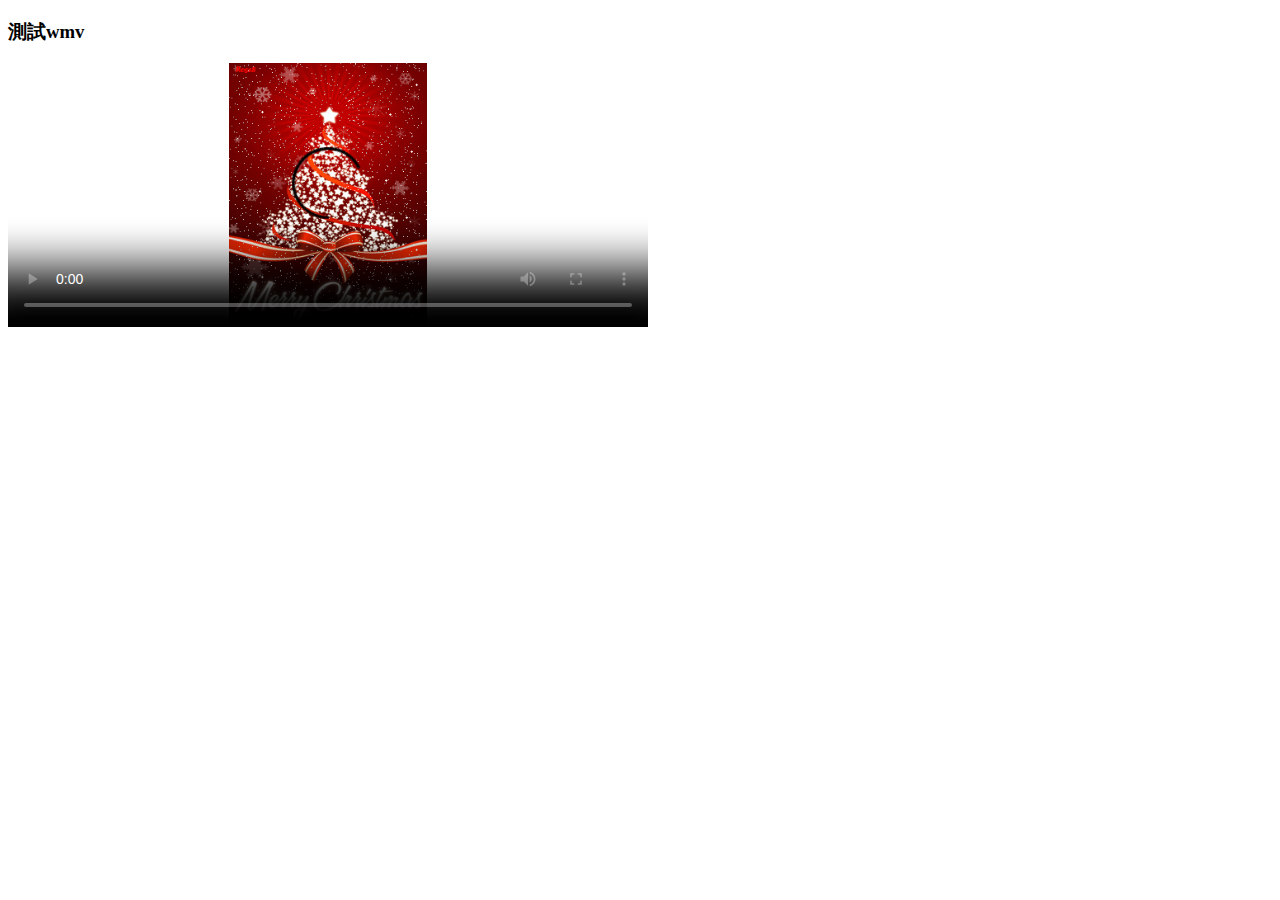
<file: test/VideoPlayer.html>
<!DOCTYPE html>
<html>
  <head>
    <meta charset="utf-8">
    <title>影片播放</title>
    <link href="https://vjs.zencdn.net/7.5.5/video-js.css" rel="stylesheet" />
  <!-- If you'd like to support IE8 (for Video.js versions prior to v7) -->
  <script src="https://vjs.zencdn.net/ie8/1.1.2/videojs-ie8.min.js"></script>
  </head>
  <body >
    <h3>測試wmv<h3>
   <video
    id="my-video"
    class="video-js"
    controls
    preload="auto"
    width="640"
    height="264"
    poster="../merry.gif"
    data-setup="{}"
  >
    <source src="https://kj945.github.io/test_wmv.wmv" type="video/mp4" />
    <p class="vjs-no-js">
      To view this video please enable JavaScript, and consider upgrading to a
      web browser that
      <a href="https://videojs.com/html5-video-support/" target="_blank"
        >supports HTML5 video</a
      >
    </p>
  </video>

  <script src="https://vjs.zencdn.net/7.5.5/video.js"></script>
  </body>
  
</html>
</file>
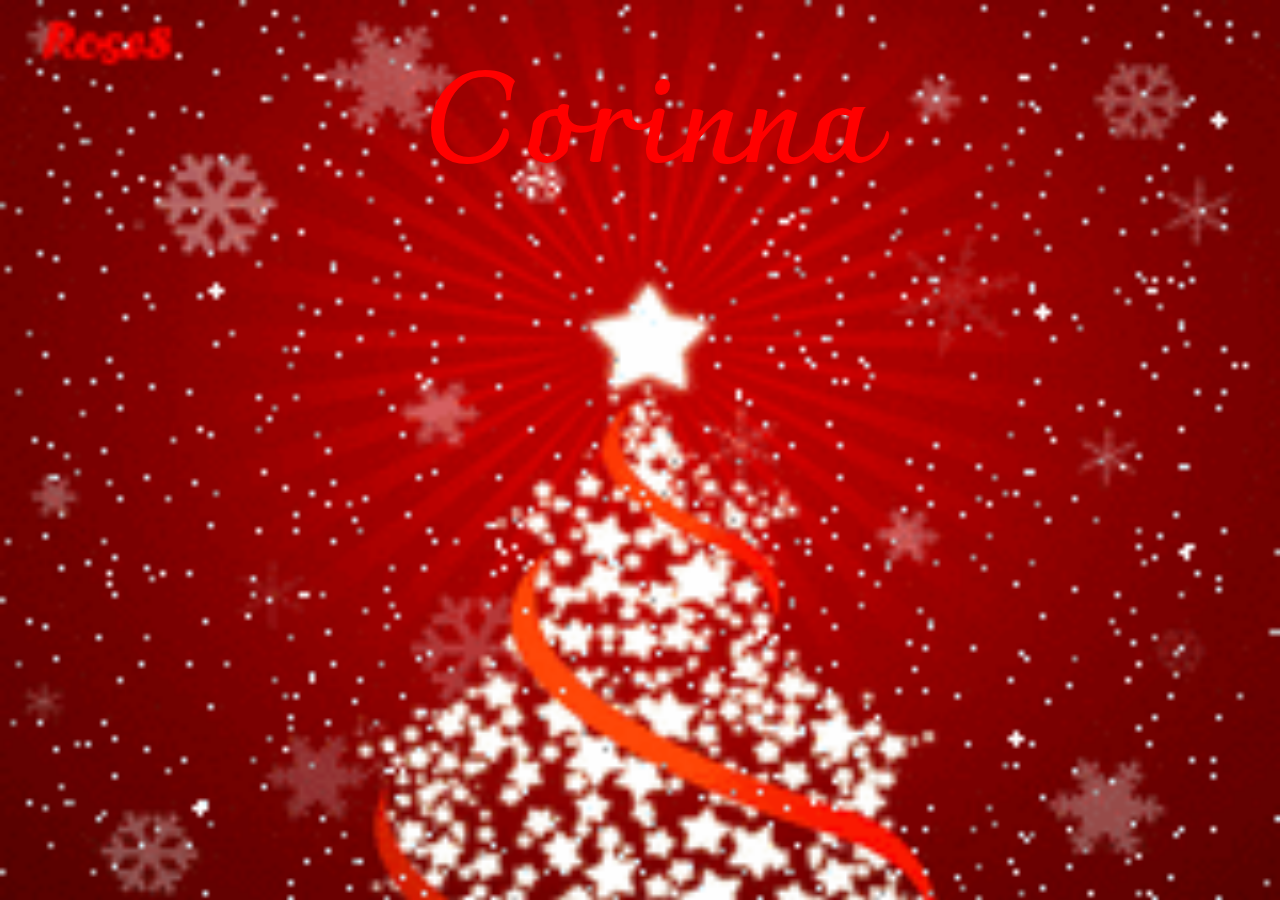
<file: MerryChristmas/2018inColumbia/HaHaHa.html>
<!DOCTYPE HTML PUBLIC "-//W3C//DTD HTML 4.01 Transitional//EN"
"http://www.w3.org/TR/html4/loose.dtd">
<html>
<head>
<title>Merry Christmas~聖誕節快樂~~</title>
<link href="https://fonts.googleapis.com/css?family=Black+And+White+Picture" rel="stylesheet">
<link href="https://fonts.googleapis.com/css?family=Noto+Sans+TC" rel="stylesheet">
<link href="https://fonts.googleapis.com/css?family=Charmonman" rel="stylesheet">
<style>
    body{
        background-image: url("MerryChristmas.gif");
        background-repeat: no-repeat;
        background-size: cover;
    }
    .text {
        width: 100%; 
        position: absolute; 
        color:red; 
        z-index: 1; 
        text-align: center; 
        font-size: 10vw;
        font-family: 'Charmonman', 'Black And White Picture', 'Noto Sans TC', sans-serif;
        font-weight: 1000;
    }
    .blink {
    animation-duration: 1s;
    animation-name: blink;
    animation-iteration-count: infinite;
    animation-direction: alternate;
    animation-timing-function: ease-in-out;
    }
    @keyframes blink {
        from {
            opacity: 1;
            color: brown;
        }
        to {
            opacity: 0;
            color: blue;
        }
    }
</style>

</head>
<body>
    <div class="text blink">Corinna</div>    
</body>
</html>
</file>
<file: Columbia/main.css>
html, body {
    top:0;
    margin: 0;
    padding: 0;
}

.first {
    padding-top: 10vw;
    padding-left: 20vw;
    font-size: 5vw;
    font-weight: 1000;
    font-family: 'Kalam','Charmonman', 'Black And White Picture', 'Noto Sans TC', sans-serif;
}

.content {
    padding-left: 30vw;
    font-size: 5vw;
    font-weight: 1000;
    line-height: 7vw;
    font-family: 'Kalam','Charmonman', 'Black And White Picture', 'Noto Sans TC', sans-serif;
}
</file>
<file: test/main.css>
.game {
    width: 500px;
    height: 500px;
    position: absolute;
    border: 5px solid #fff;
    background-color: rgb(235, 224, 224);
    z-index: 1;
}

.displayScore {
    width: 100%;
    top: 10px;
    left: 10px;
    position: absolute;
}

.displayStage {
    width: 100%;
    top: 50px;
    left: 10px;
    font-weight: 1000;
    color: blue;
    position: absolute;
}

.ball {
    display: block;
    background-color: #fff;
    width: 25px;
    height: 25px;
    position: absolute;
    top: 400px;
    left: 250px;
    border-radius: 50%;
    background: radial-gradient(circle at 65% 15%, white 1px, aqua 3%, darkblue 60%, aqua 100%);
}

.board{
    display: block;
    background-color: #ff0000;
    width: 120px;
    height: 10px;
    position: absolute;
    top: 460px;
    left: 100px;
    border-radius: 5%;
    opacity: 1;
    z-index: 5;
}

.gameover, .pause{
    display: none;
    color: red;
    font-size: xx-large;  
    text-shadow: 2px gray;
    text-align:center;
    position:absolute;
    top: 200px;
    left: 150px;    
}

.pause{
    color: blue;
    left: 200px;
}

.tile {
    display: block;
    position: absolute;
    width: 50px;
    height: 20px;
    z-index: 666;
    border: 2px solid rgb(177, 177, 150);
    background: #FFFFCC;
}

.item {
    display: block;
    position: absolute;
    width: 50px;
    height: 10px;
    z-index: 666;
    background: #666;
}

.inItem {
    display: block;
    position: absolute;
    z-index: 670;
}

.getModeWithIndex {
    z-index: 0;
}

.bullet, .leftGun, .rightGun {
    display: block;
    position: absolute;
    width: 5px;
    height: 20px;
    border-radius: 50%;
    background: orangered;
}

.panel {    
    width: 200px;
    height: 500px;
    position: absolute;
    left: 505px;
    border: 5px solid #fff;
    margin: 0;
    padding: 0;
    background: #CCCCFF;
    z-index: 50;
}

.description {    
    width: 100%;
    height: 200px;
    top: 150px;
    left: 10px;
    position: absolute;
}
</file>
